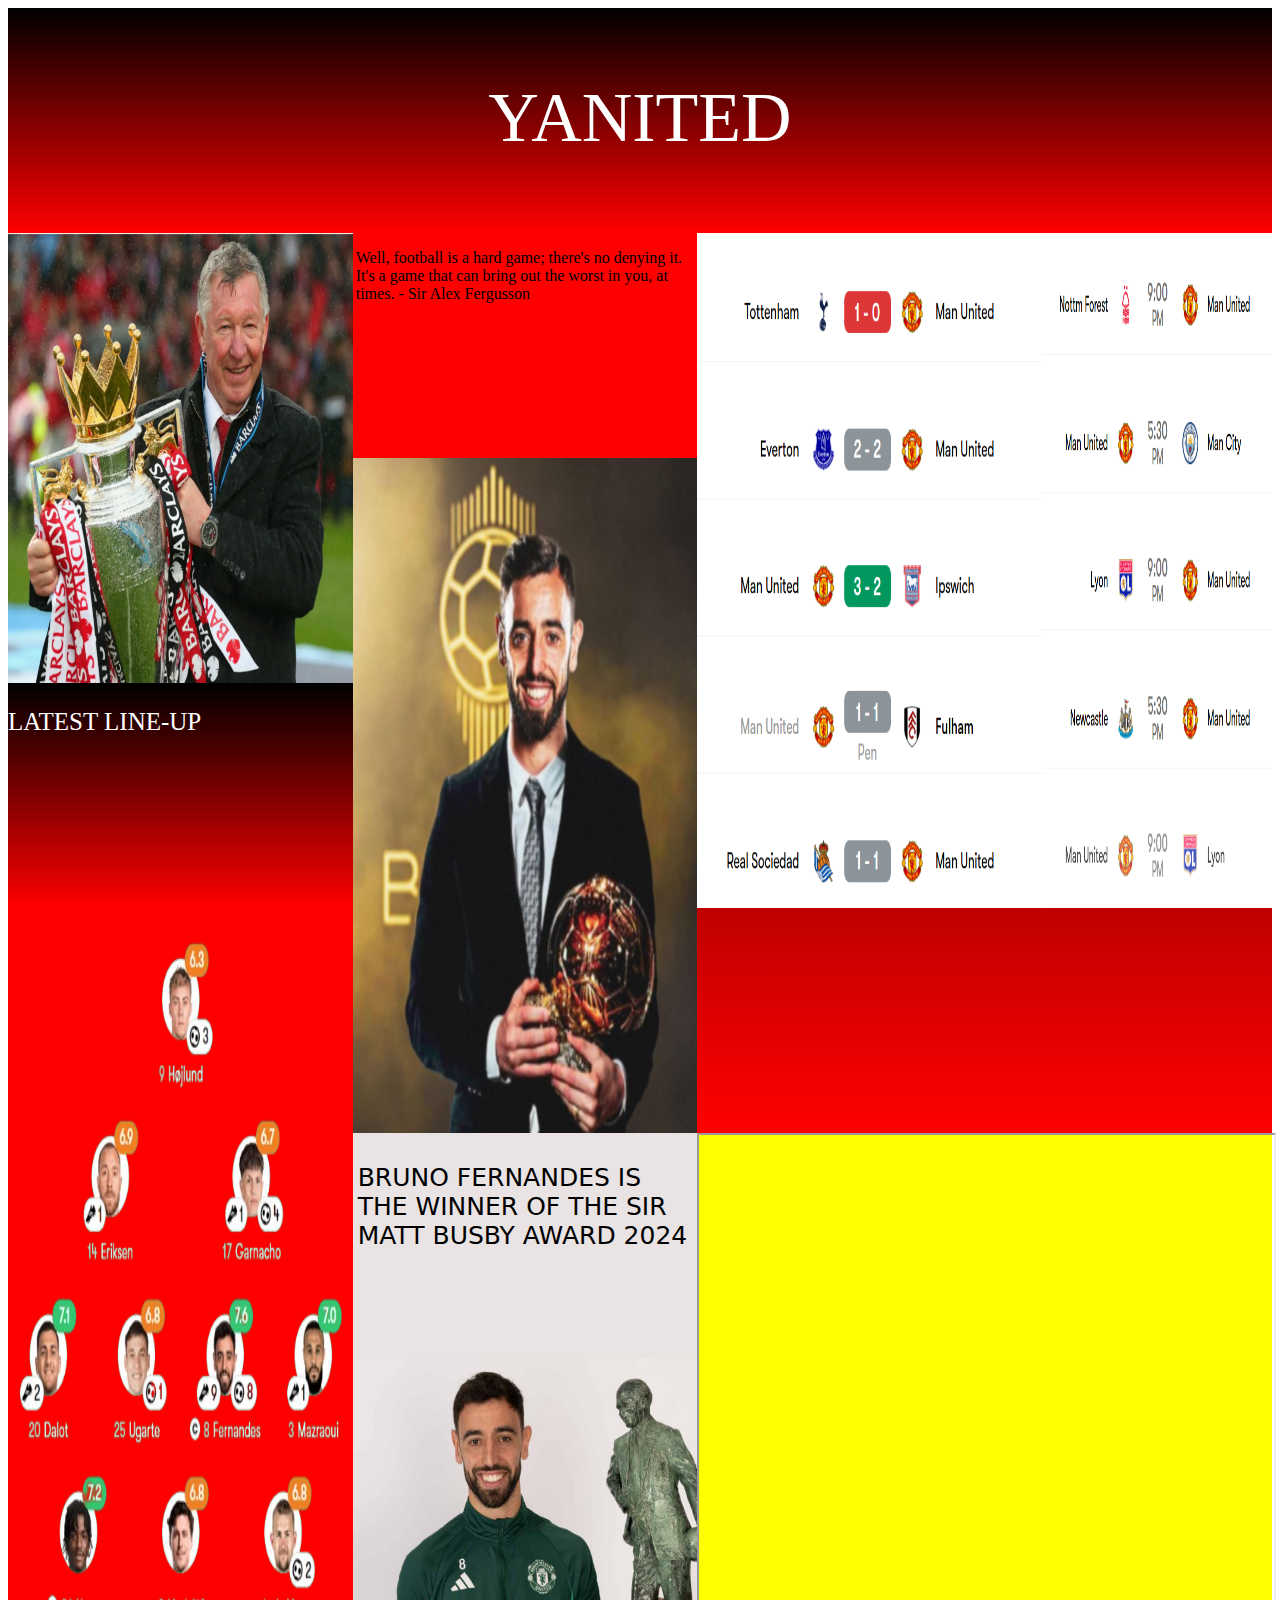
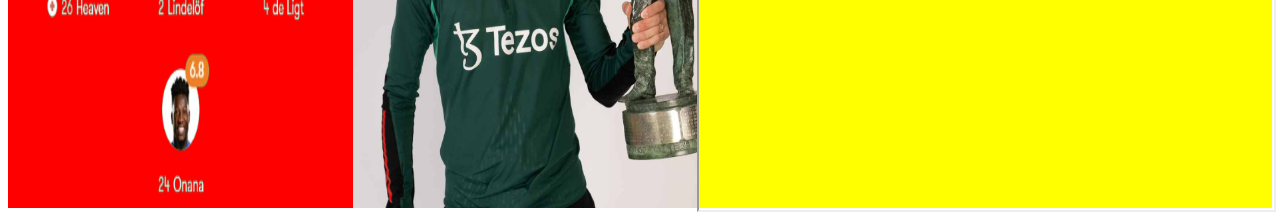
<file: index.html>
<!DOCTYPE html>
<html lang="en">
    <head>
        <title> Grid Test </title>
        <meta charset="utf-8" />
<link rel="stylesheet" type="text/css" href="grid2.css"/>
 </head>
    <body>
    <div class="container32">
        <div id="div1"><p>YANITED</p></div>  

        <div id="div2"><img src="SAF.png" alt="SAF"></div>  

        <div id="div3">
           <p> Well, football is a hard game; there's no denying it. It's a game that can bring out the worst in you, at times. - Sir Alex Fergusson</p>

        </div>  

        <div id="div4">
            <img src="Ballondor.png" alt="">
        </div>  

        <div id="div5"><p>BRUNO FERNANDES IS THE
            WINNER OF THE SIR MATT BUSBY AWARD 2024
        </p></div>  

        <div id="div6">
            <img src="Fixturess.png" alt="Fixtures">
        </div>  

        <div id="div7">
            <img src="Screenshot 2025-03-21 221842.png" alt="Results">
        </div>  

        <div id="div9">
            <img src="image-removebg-preview (1).png" alt="Lineup">
        </div>  

        <div id="div10"><p>LATEST LINE-UP</p></div>  

        <div id="div11">
            <img src="award.png" alt="Fixtures">
        </div>  
       
        <div id="div12">
            <iframe src="https://www.youtube.com/embed/PkNR9-i7Q5k?si=uAkAQdEw9h66qNFk" allowfullscreen></iframe>
        </div>  
</body>
</html>
</file>
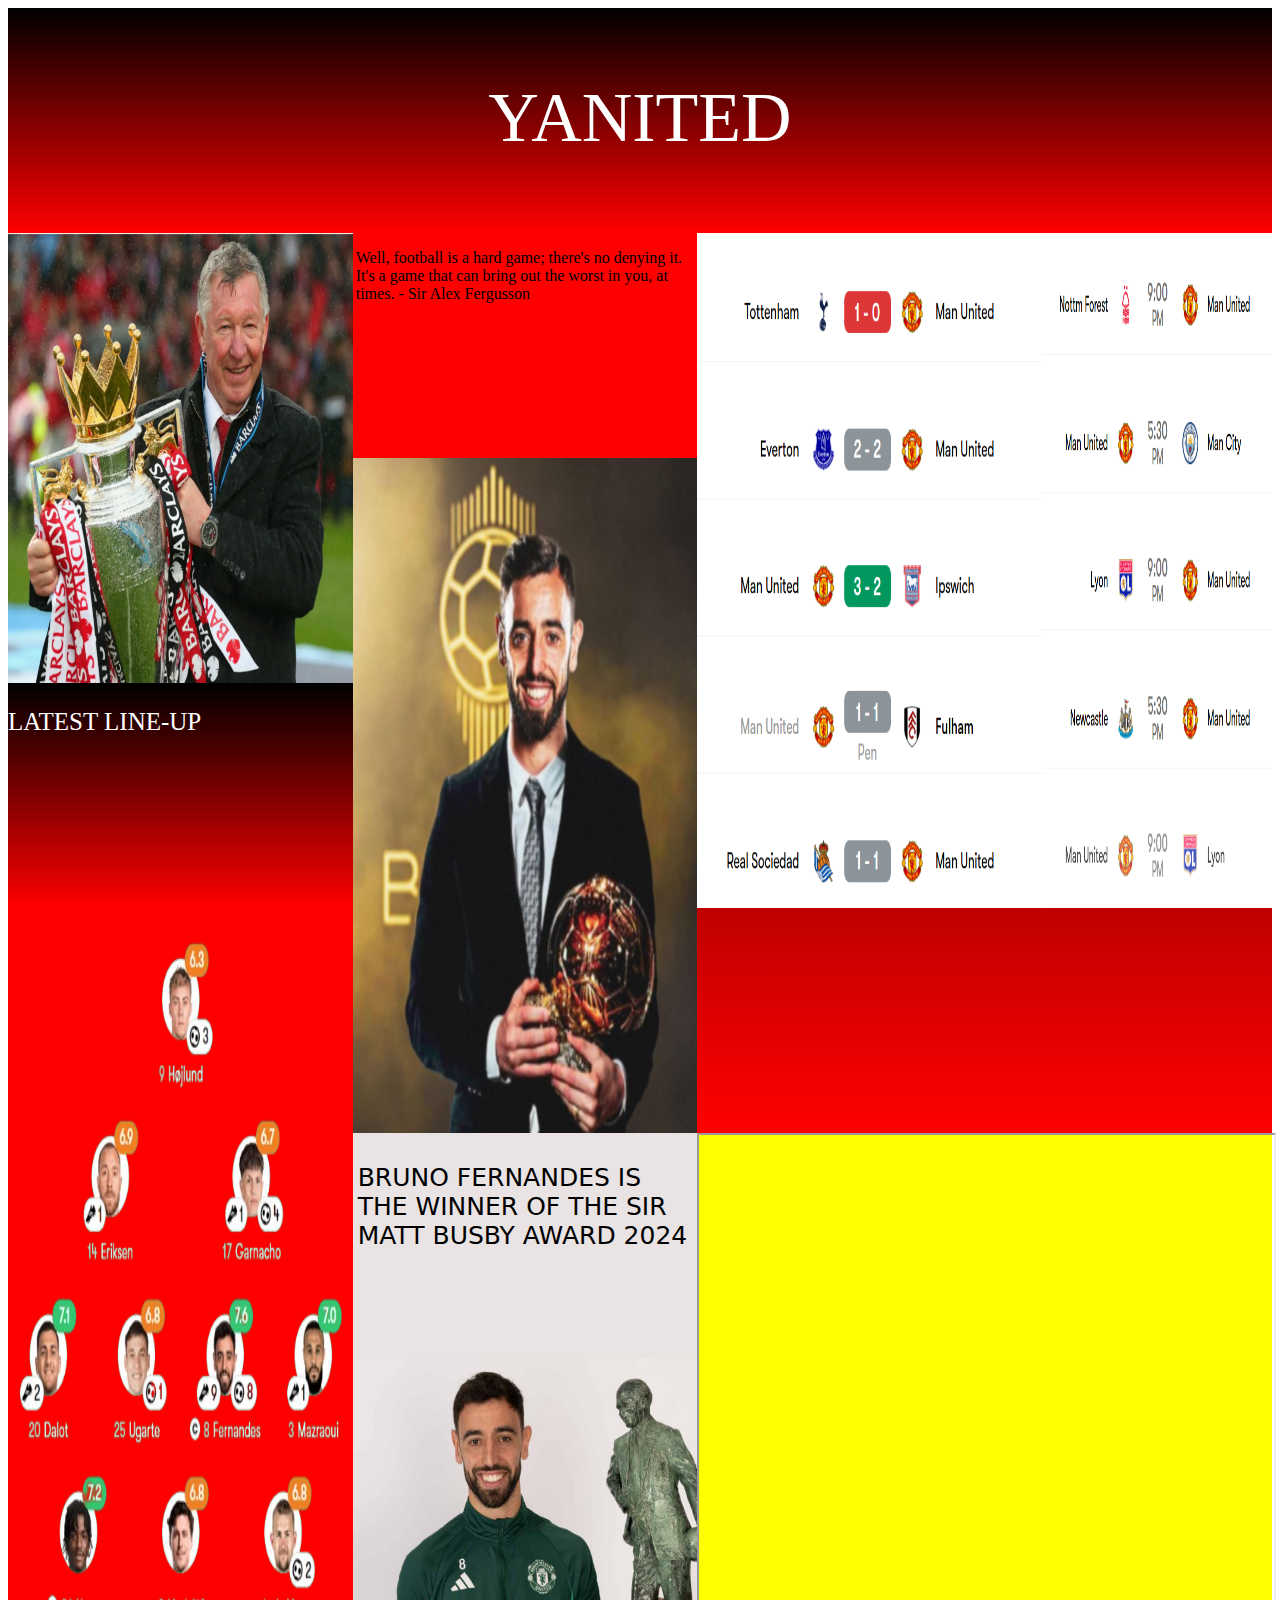
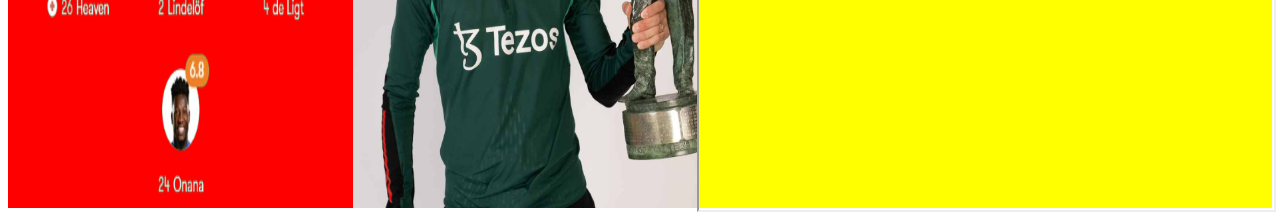
<file: grid2.html>
<!DOCTYPE html>
<html lang="en">
    <head>
        <title> Grid Test </title>
        <meta charset="utf-8" />
<link rel="stylesheet" type="text/css" href="grid2.css"/>
 </head>
    <body>
    <div class="container32">
        <div id="div1"><p>YANITED</p></div>  

        <div id="div2"><img src="SAF.png" alt="SAF"></div>  

        <div id="div3">
           <p> Well, football is a hard game; there's no denying it. It's a game that can bring out the worst in you, at times. - Sir Alex Fergusson</p>

        </div>  

        <div id="div4">
            <img src="Ballondor.png" alt="">
        </div>  

        <div id="div5"><p>BRUNO FERNANDES IS THE
            WINNER OF THE SIR MATT BUSBY AWARD 2024
        </p></div>  

        <div id="div6">
            <img src="Fixturess.png" alt="Fixtures">
        </div>  

        <div id="div7">
            <img src="Screenshot 2025-03-21 221842.png" alt="Results">
        </div>  

        <div id="div9">
            <img src="image-removebg-preview (1).png" alt="Lineup">
        </div>  

        <div id="div10"><p>LATEST LINE-UP</p></div>  

        <div id="div11">
            <img src="award.png" alt="Fixtures">
        </div>  
       
        <div id="div12">
            <iframe src="https://www.youtube.com/embed/PkNR9-i7Q5k?si=uAkAQdEw9h66qNFk" allowfullscreen></iframe>
        </div>  
</body>
</html>
</file>
<file: grid2.css>
.container32 {
    display: grid;
    grid-template-columns: repeat(11,1fr);
    grid-template-rows: repeat(8,1fr);
    height: 200vh;
     }


#div1 {
    grid-column: 1/12;
    grid-row: 1/2;
    background: rgb(53,42,42);
background: linear-gradient(0deg, rgba(53,42,42,1) 0%, rgba(255,0,0,1) 0%, rgba(0,0,0,1) 100%);
}
#div1 p{
    display: flex;
    font-size: 70px;
    align-items: center;
    color: white;
    justify-content: center;
}

#div2 {
    grid-column: 1/4;
    grid-row: 2/4;
}
#div2 img {
    width: 100%;
    height: 100%;
}


#div3 {
    grid-column: 4/7;
    grid-row: 2/3;
  background-color: red;
  padding-left: 3px;
  font: bold;
}


#div4 {
    grid-column: 4/7;
    grid-row: 3/6;
   background-color:  red;
}
#div4 img {
    width: 100%;
    height: 100%;
}


#div5 {
    grid-column: 4/7;
    grid-row: 6/7;
    background-color: rgb(233, 227, 227);
    padding: 5px;
    font-family: system-ui, -apple-system, BlinkMacSystemFont, 'Segoe UI', Roboto, Oxygen, Ubuntu, Cantarell, 'Open Sans', 'Helvetica Neue', sans-serif;      
    color: black;
    font-size: 25px;
}


#div6 {
    grid-column: 10/12;
    grid-row: 2/6;
    background: linear-gradient(0deg, rgba(53,42,42,1) 0%, rgba(255,0,0,1) 0%, rgba(0,0,0,1) 100%);
}
#div6 img {
    width: 100%;
    height: 75%;
}


#div7 {
    grid-column: 7/10;
    grid-row: 2/6;
    background: linear-gradient(0deg, rgba(53,42,42,1) 0%, rgba(255,0,0,1) 0%, rgba(0,0,0,1) 100%);
}
#div7 img {
    width: 100%;
    height: 75%;
}

#div9 {
    grid-column: 1/4;
    grid-row: 5/9;
    background-color: red;
}
#div9 img {
    width: 100%;
    height: 100%;
}
#div10 {
    grid-column: 1/4;
    grid-row: 4/5;
    background: linear-gradient(0deg, rgba(53,42,42,1) 0%, rgba(255,0,0,1) 0%, rgba(0,0,0,1) 100%);
}
#div10 p {
    color: White;
    font-size: 25px;

}
#div11 {
    grid-column: 4/7;
    grid-row: 7/9;
    background-color: lawngreen;
}
#div11 img {
    width: 100%;
    height: 100%;
}
#div12 {
    grid-column: 7/12;
    grid-row: 6/9;
    background-color: yellow;
}
#div12 iframe {
    width: 100%;
    height: 100%;
}
</file>
